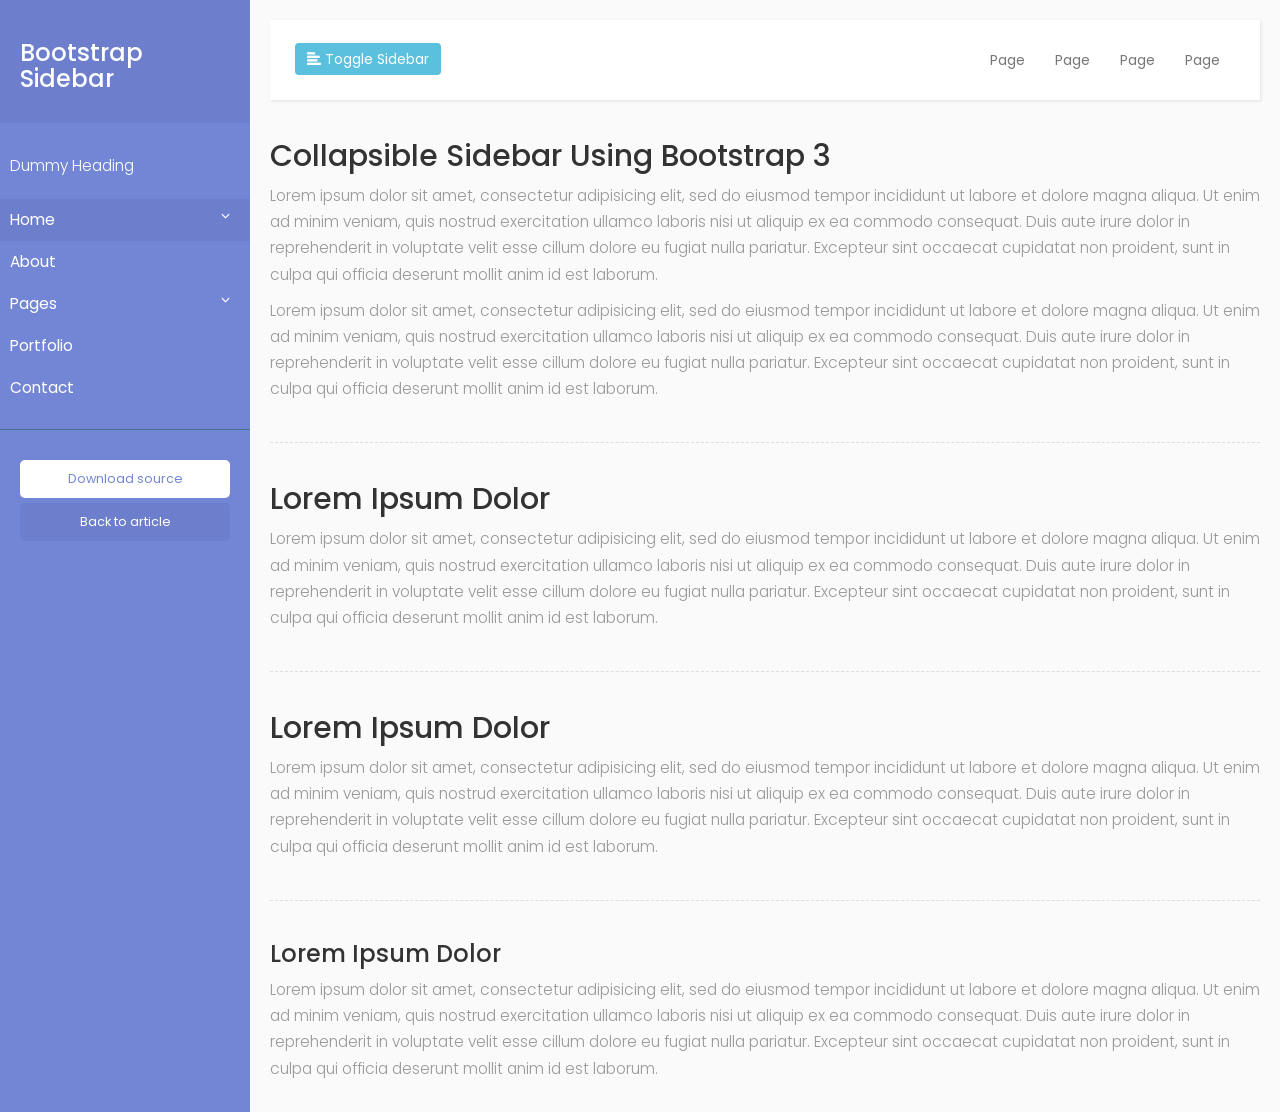
<file: public/bootstrap-3/index.html>
<!DOCTYPE html>
<html>
    <head>
        <meta charset="utf-8">
        <meta name="viewport" content="width=device-width, initial-scale=1.0">
        <meta http-equiv="X-UA-Compatible" content="IE=edge">

        <title>Collapsible sidebar using Bootstrap 3</title>

         <!-- Bootstrap CSS CDN -->
        <link rel="stylesheet" href="https://maxcdn.bootstrapcdn.com/bootstrap/3.3.7/css/bootstrap.min.css">
        <!-- Our Custom CSS -->
        <link rel="stylesheet" href="style.css">
    </head>
    <body>



        <div class="wrapper">
            <!-- Sidebar Holder -->
            <nav id="sidebar">
                <div class="sidebar-header">
                    <h3>Bootstrap Sidebar</h3>
                </div>

                <ul class="list-unstyled components">
                    <p>Dummy Heading</p>
                    <li class="active">
                        <a href="#homeSubmenu" data-toggle="collapse" aria-expanded="false">Home</a>
                        <ul class="collapse list-unstyled" id="homeSubmenu">
                            <li><a href="#">Home 1</a></li>
                            <li><a href="#">Home 2</a></li>
                            <li><a href="#">Home 3</a></li>
                        </ul>
                    </li>
                    <li>
                        <a href="#">About</a>
                        <a href="#pageSubmenu" data-toggle="collapse" aria-expanded="false">Pages</a>
                        <ul class="collapse list-unstyled" id="pageSubmenu">
                            <li><a href="#">Page 1</a></li>
                            <li><a href="#">Page 2</a></li>
                            <li><a href="#">Page 3</a></li>
                        </ul>
                    </li>
                    <li>
                        <a href="#">Portfolio</a>
                    </li>
                    <li>
                        <a href="#">Contact</a>
                    </li>
                </ul>

                <ul class="list-unstyled CTAs">
                    <li><a href="https://bootstrapious.com/tutorial/files/sidebar.zip" class="download">Download source</a></li>
                    <li><a href="https://bootstrapious.com/p/bootstrap-sidebar" class="article">Back to article</a></li>
                </ul>
            </nav>

            <!-- Page Content Holder -->
            <div id="content">

                <nav class="navbar navbar-default">
                    <div class="container-fluid">

                        <div class="navbar-header">
                            <button type="button" id="sidebarCollapse" class="btn btn-info navbar-btn">
                                <i class="glyphicon glyphicon-align-left"></i>
                                <span>Toggle Sidebar</span>
                            </button>
                        </div>

                        <div class="collapse navbar-collapse" id="bs-example-navbar-collapse-1">
                            <ul class="nav navbar-nav navbar-right">
                                <li><a href="#">Page</a></li>
                                <li><a href="#">Page</a></li>
                                <li><a href="#">Page</a></li>
                                <li><a href="#">Page</a></li>
                            </ul>
                        </div>
                    </div>
                </nav>

                <h2>Collapsible Sidebar Using Bootstrap 3</h2>
                <p>Lorem ipsum dolor sit amet, consectetur adipisicing elit, sed do eiusmod tempor incididunt ut labore et dolore magna aliqua. Ut enim ad minim veniam, quis nostrud exercitation ullamco laboris nisi ut aliquip ex ea commodo consequat. Duis aute irure dolor in reprehenderit in voluptate velit esse cillum dolore eu fugiat nulla pariatur. Excepteur sint occaecat cupidatat non proident, sunt in culpa qui officia deserunt mollit anim id est laborum.</p>
                <p>Lorem ipsum dolor sit amet, consectetur adipisicing elit, sed do eiusmod tempor incididunt ut labore et dolore magna aliqua. Ut enim ad minim veniam, quis nostrud exercitation ullamco laboris nisi ut aliquip ex ea commodo consequat. Duis aute irure dolor in reprehenderit in voluptate velit esse cillum dolore eu fugiat nulla pariatur. Excepteur sint occaecat cupidatat non proident, sunt in culpa qui officia deserunt mollit anim id est laborum.</p>

                <div class="line"></div>

                <h2>Lorem Ipsum Dolor</h2>
                <p>Lorem ipsum dolor sit amet, consectetur adipisicing elit, sed do eiusmod tempor incididunt ut labore et dolore magna aliqua. Ut enim ad minim veniam, quis nostrud exercitation ullamco laboris nisi ut aliquip ex ea commodo consequat. Duis aute irure dolor in reprehenderit in voluptate velit esse cillum dolore eu fugiat nulla pariatur. Excepteur sint occaecat cupidatat non proident, sunt in culpa qui officia deserunt mollit anim id est laborum.</p>

                <div class="line"></div>

                <h2>Lorem Ipsum Dolor</h2>
                <p>Lorem ipsum dolor sit amet, consectetur adipisicing elit, sed do eiusmod tempor incididunt ut labore et dolore magna aliqua. Ut enim ad minim veniam, quis nostrud exercitation ullamco laboris nisi ut aliquip ex ea commodo consequat. Duis aute irure dolor in reprehenderit in voluptate velit esse cillum dolore eu fugiat nulla pariatur. Excepteur sint occaecat cupidatat non proident, sunt in culpa qui officia deserunt mollit anim id est laborum.</p>

                <div class="line"></div>

                <h3>Lorem Ipsum Dolor</h3>
                <p>Lorem ipsum dolor sit amet, consectetur adipisicing elit, sed do eiusmod tempor incididunt ut labore et dolore magna aliqua. Ut enim ad minim veniam, quis nostrud exercitation ullamco laboris nisi ut aliquip ex ea commodo consequat. Duis aute irure dolor in reprehenderit in voluptate velit esse cillum dolore eu fugiat nulla pariatur. Excepteur sint occaecat cupidatat non proident, sunt in culpa qui officia deserunt mollit anim id est laborum.</p>
            </div>
        </div>





        <!-- jQuery CDN -->
         <script src="https://code.jquery.com/jquery-1.12.0.min.js"></script>
         <!-- Bootstrap Js CDN -->
         <script src="https://maxcdn.bootstrapcdn.com/bootstrap/3.3.7/js/bootstrap.min.js"></script>

         <script type="text/javascript">
             $(document).ready(function () {
                 $('#sidebarCollapse').on('click', function () {
                     $('#sidebar').toggleClass('active');
                 });
             });
         </script>
    </body>
</html>
</file>
<file: public/bootstrap-3/style.css>
/*
    DEMO STYLE
*/
@import "https://fonts.googleapis.com/css?family=Poppins:300,400,500,600,700";


body {
    font-family: 'Poppins', sans-serif;
    background: #fafafa;
}

p {
    font-family: 'Poppins', sans-serif;
    font-size: 1.1em;
    font-weight: 300;
    line-height: 1.7em;
    color: #999;
}

a, a:hover, a:focus {
    color: inherit;
    text-decoration: none;
    transition: all 0.3s;
}

.navbar {
    padding: 15px 10px;
    background: #fff;
    border: none;
    border-radius: 0;
    margin-bottom: 40px;
    box-shadow: 1px 1px 3px rgba(0, 0, 0, 0.1);
}

.navbar-btn {
    box-shadow: none;
    outline: none !important;
    border: none;
}

.line {
    width: 100%;
    height: 1px;
    border-bottom: 1px dashed #ddd;
    margin: 40px 0;
}

/* ---------------------------------------------------
    SIDEBAR STYLE
----------------------------------------------------- */
.wrapper {
    display: flex;
    align-items: stretch;
}

#sidebar {
    min-width: 250px;
    max-width: 250px;
    background: #7386D5;
    color: #fff;
    transition: all 0.3s;
}

#sidebar.active {
    margin-left: -250px;
}

#sidebar .sidebar-header {
    padding: 20px;
    background: #6d7fcc;
}

#sidebar ul.components {
    padding: 20px 0;
    border-bottom: 1px solid #47748b;
}

#sidebar ul p {
    color: #fff;
    padding: 10px;
}

#sidebar ul li a {
    padding: 10px;
    font-size: 1.1em;
    display: block;
}
#sidebar ul li a:hover {
    color: #7386D5;
    background: #fff;
}

#sidebar ul li.active > a, a[aria-expanded="true"] {
    color: #fff;
    background: #6d7fcc;
}


a[data-toggle="collapse"] {
    position: relative;
}

a[aria-expanded="false"]::before, a[aria-expanded="true"]::before {
    content: '\e259';
    display: block;
    position: absolute;
    right: 20px;
    font-family: 'Glyphicons Halflings';
    font-size: 0.6em;
}
a[aria-expanded="true"]::before {
    content: '\e260';
}


ul ul a {
    font-size: 0.9em !important;
    padding-left: 30px !important;
    background: #6d7fcc;
}

ul.CTAs {
    padding: 20px;
}

ul.CTAs a {
    text-align: center;
    font-size: 0.9em !important;
    display: block;
    border-radius: 5px;
    margin-bottom: 5px;
}

a.download {
    background: #fff;
    color: #7386D5;
}

a.article, a.article:hover {
    background: #6d7fcc !important;
    color: #fff !important;
}



/* ---------------------------------------------------
    CONTENT STYLE
----------------------------------------------------- */
#content {
    padding: 20px;
    min-height: 100vh;
    transition: all 0.3s;
}

/* ---------------------------------------------------
    MEDIAQUERIES
----------------------------------------------------- */
@media (max-width: 768px) {
    #sidebar {
        margin-left: -250px;
    }
    #sidebar.active {
        margin-left: 0;
    }
    #sidebarCollapse span {
        display: none;
    }
}
</file>
